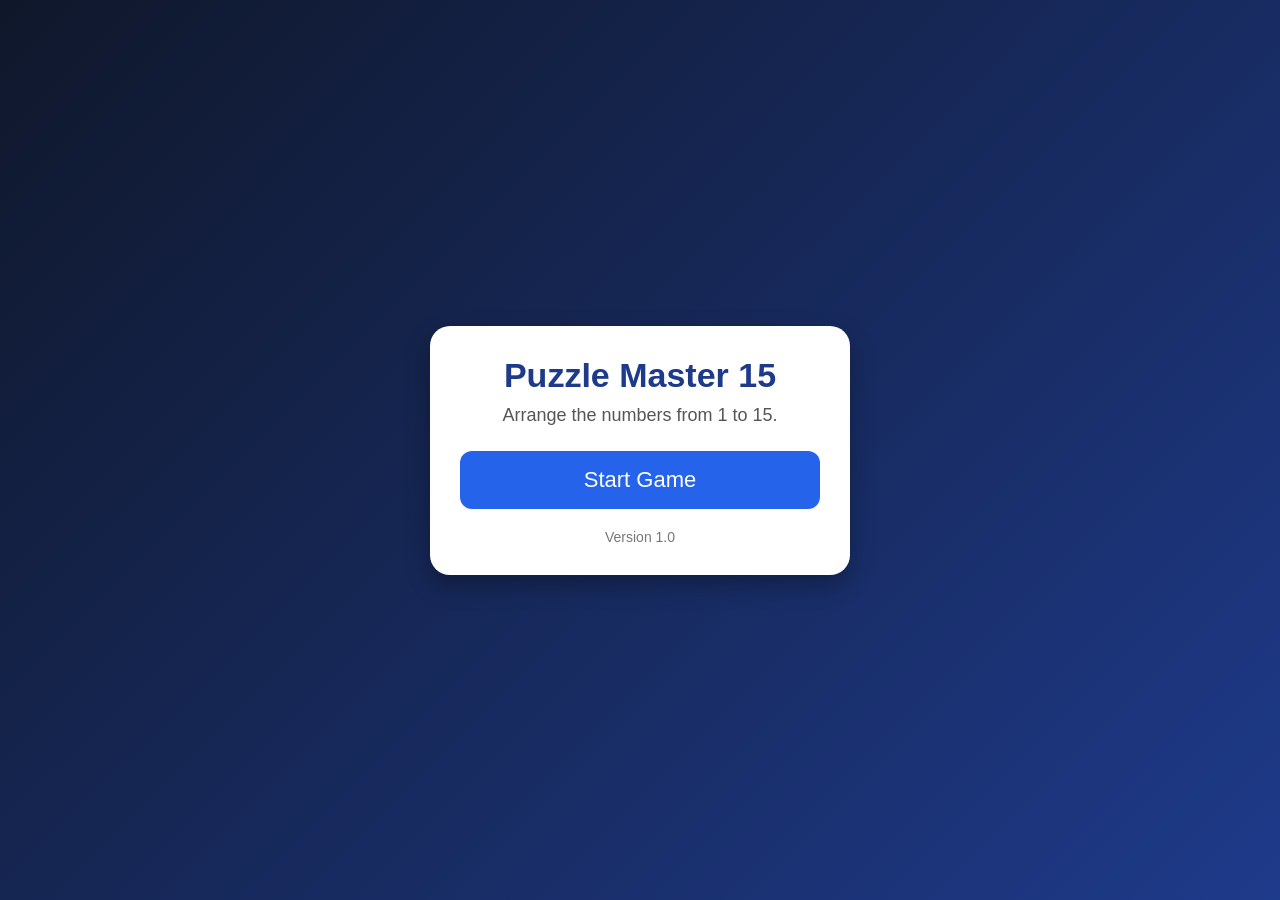
<file: index.html>
<!DOCTYPE html>
<html lang="en">
<head>
<meta charset="UTF-8">
<meta name="viewport" content="width=device-width, initial-scale=1.0">
<title>Puzzle Master 15</title>

<style>
*{
margin:0;
padding:0;
box-sizing:border-box;
font-family:Arial,sans-serif;
}

body{
background:linear-gradient(135deg,#0f172a,#1e3a8a);
display:flex;
justify-content:center;
align-items:center;
height:100vh;
}

.container{
background:white;
width:90%;
max-width:420px;
padding:30px;
border-radius:20px;
text-align:center;
box-shadow:0 10px 25px rgba(0,0,0,.3);
}

h1{
font-size:34px;
color:#1e3a8a;
margin-bottom:10px;
}

p{
font-size:18px;
color:#555;
margin-bottom:25px;
}

button{
width:100%;
padding:16px;
font-size:22px;
background:#2563eb;
color:white;
border:none;
border-radius:12px;
cursor:pointer;
transition:.3s;
}

button:hover{
background:#1d4ed8;
}

.footer{
margin-top:20px;
font-size:14px;
color:#777;
}
</style>

</head>

<body>

<div class="container">

<h1>Puzzle Master 15</h1>

<p>Arrange the numbers from 1 to 15.</p>

<button onclick="location.href='game.html'">
Start Game
</button>

<div class="footer">
Version 1.0
</div>

</div>

</body>
</html>
</file>
